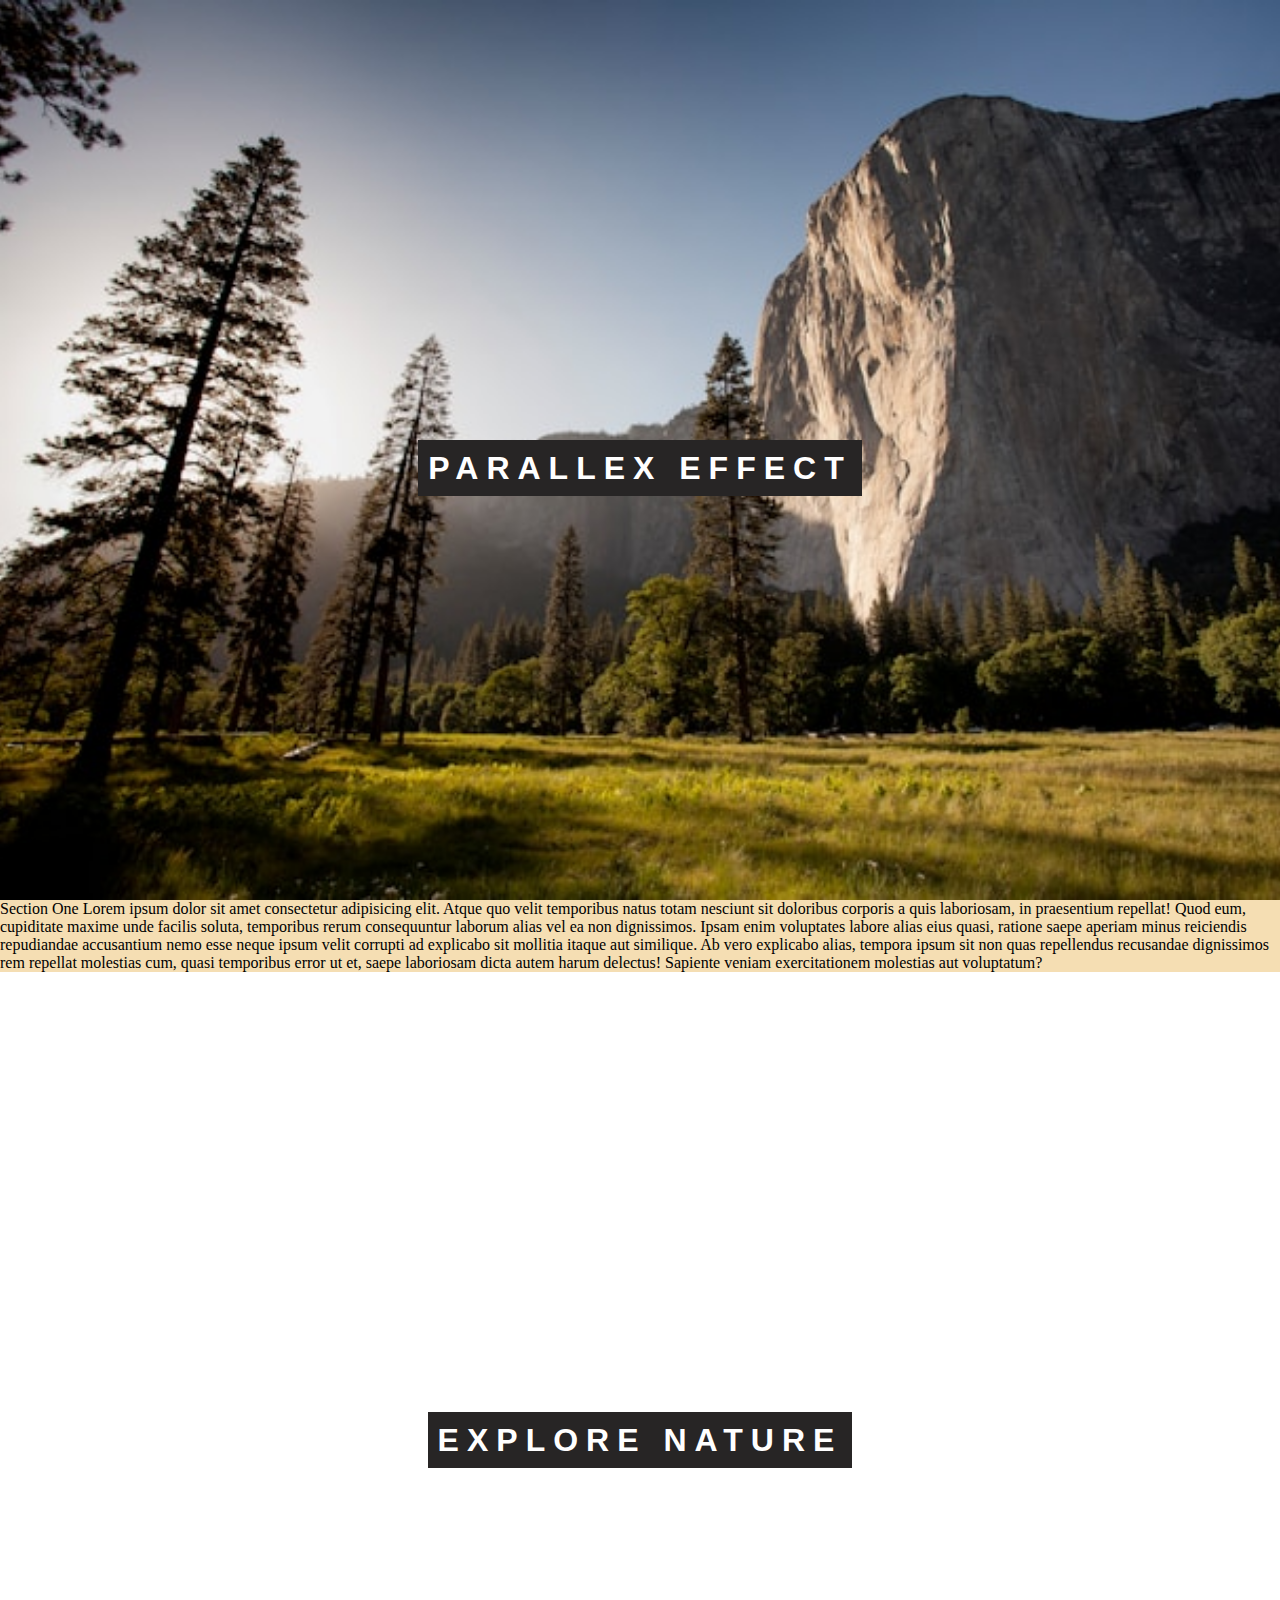
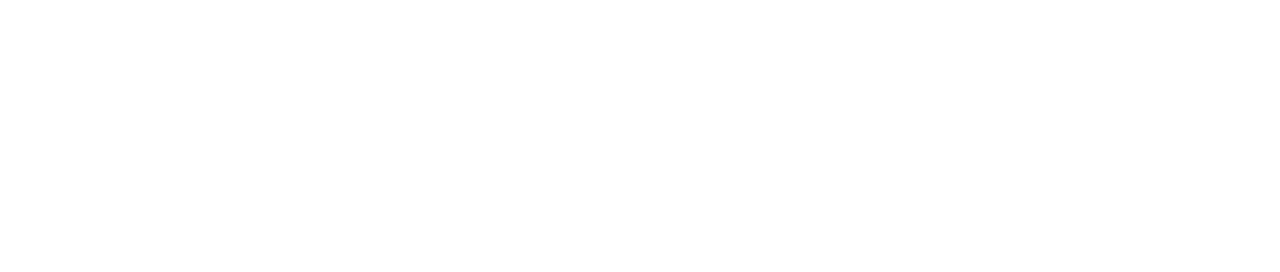
<file: index.html>
<!DOCTYPE html>
<html lang="en">
<head>
    <meta charset="UTF-8">
    <meta name="viewport" content="width=device-width, initial-scale=1.0">
    <link rel="stylesheet" type="text/css" href="./index.css">
    <title>Parallex</title>
</head>
<body>

    <div class="section1">
        <div class="text">
            <span class="span-text">PARALLEX EFFECT</span>
        </div>
    </div>

    <div class="text1">
        <span>Section One</span>
        Lorem ipsum dolor sit amet consectetur adipisicing elit. Atque quo velit temporibus natus totam nesciunt sit doloribus corporis a quis laboriosam, in praesentium repellat! Quod eum, cupiditate maxime unde facilis soluta, temporibus rerum consequuntur laborum alias vel ea non dignissimos. Ipsam enim voluptates labore alias eius quasi, ratione saepe aperiam minus reiciendis repudiandae accusantium nemo esse neque ipsum velit corrupti ad explicabo sit mollitia itaque aut similique. Ab vero explicabo alias, tempora ipsum sit non quas repellendus recusandae dignissimos rem repellat molestias cum, quasi temporibus error ut et, saepe laboriosam dicta autem harum delectus! Sapiente veniam exercitationem molestias aut voluptatum?
    </div>

    <div class="section2">
        <div class="text">
            <span class="span-text">EXPLORE NATURE</span>
        </div>
    </div>

</body>
</html>
</file>
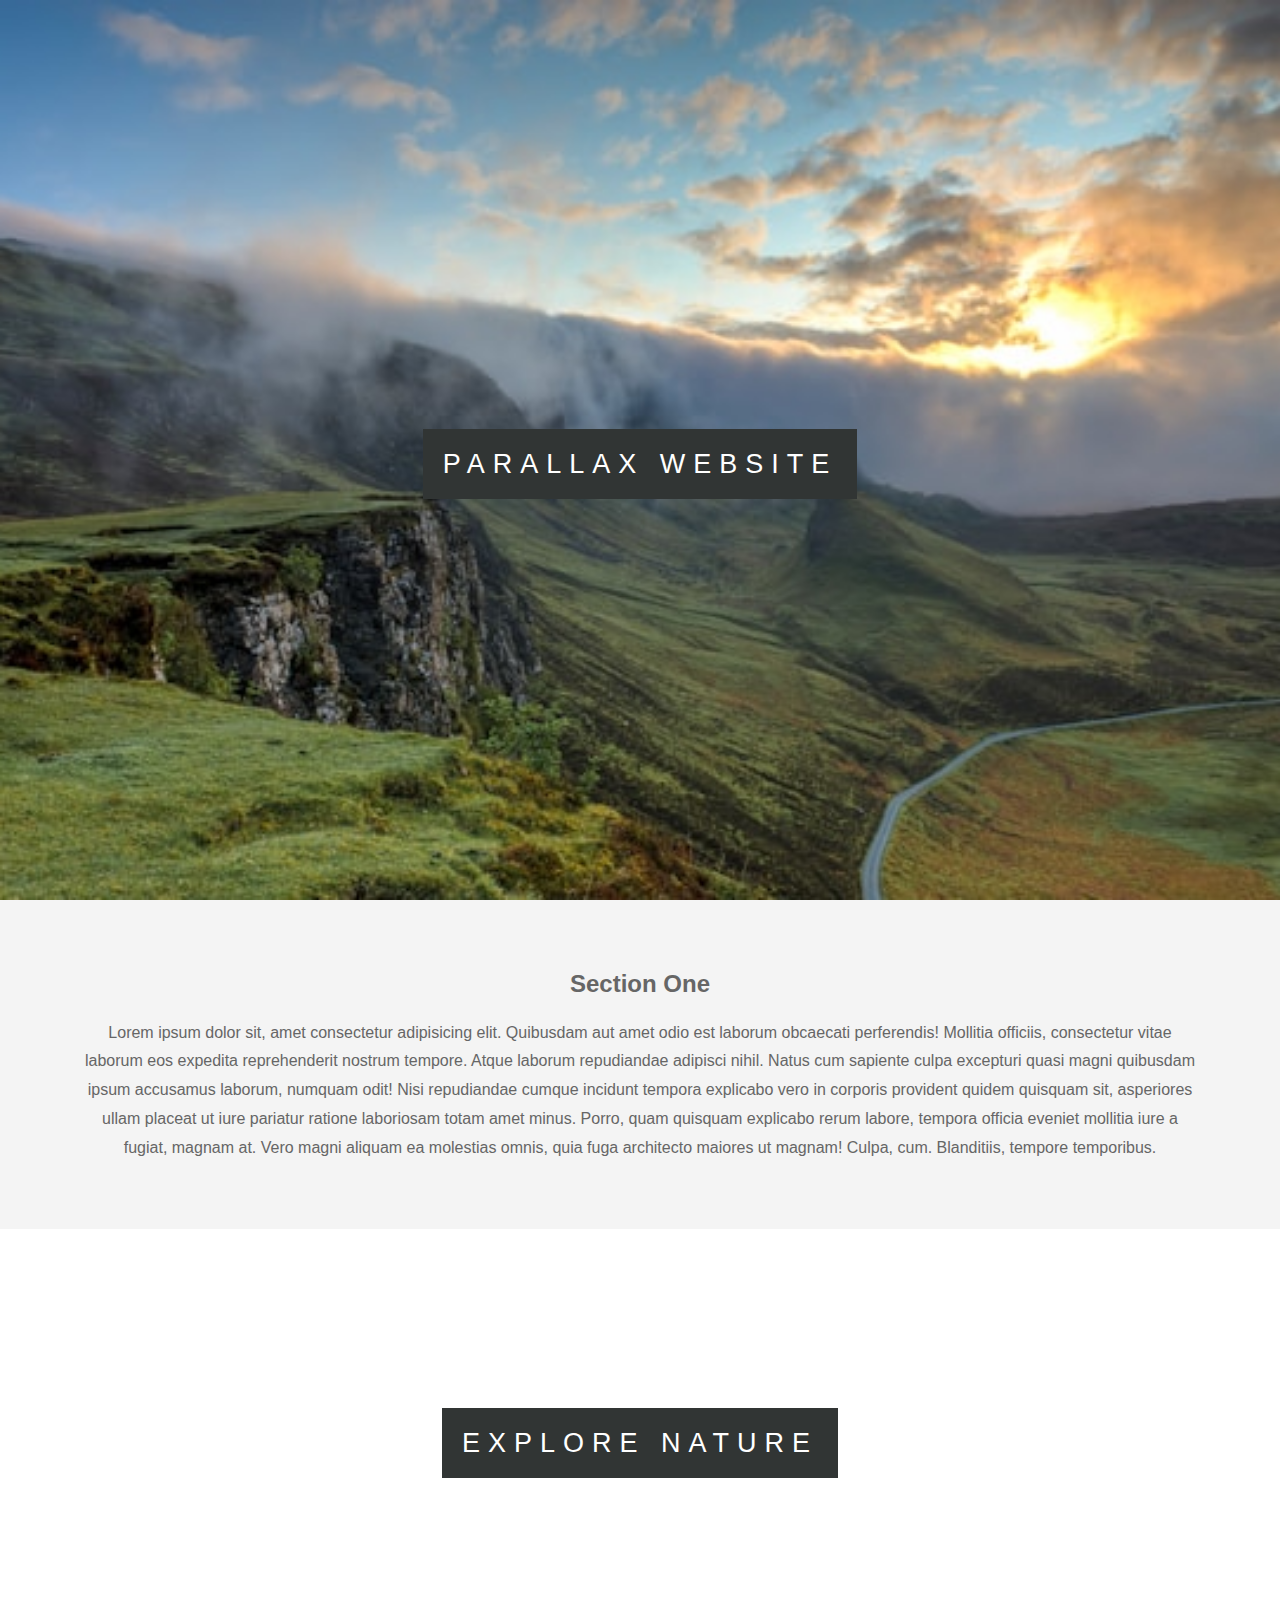
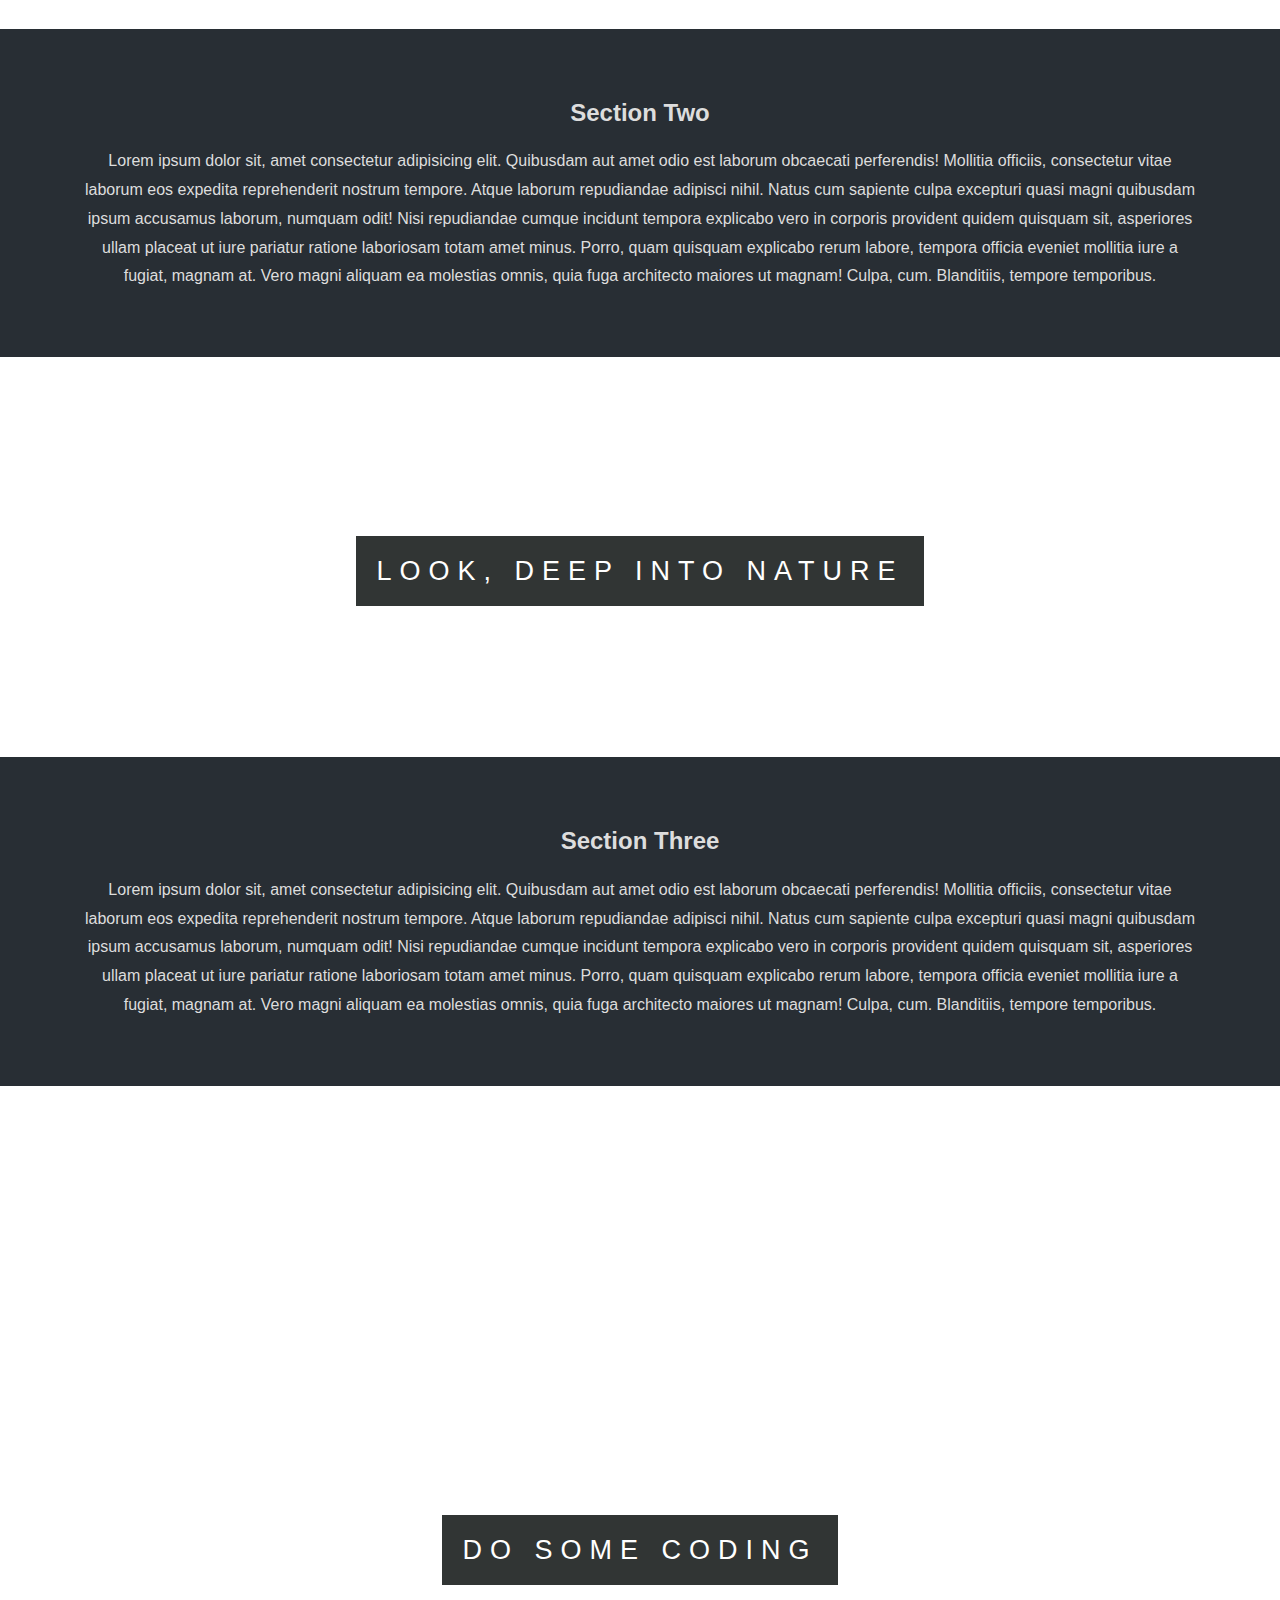
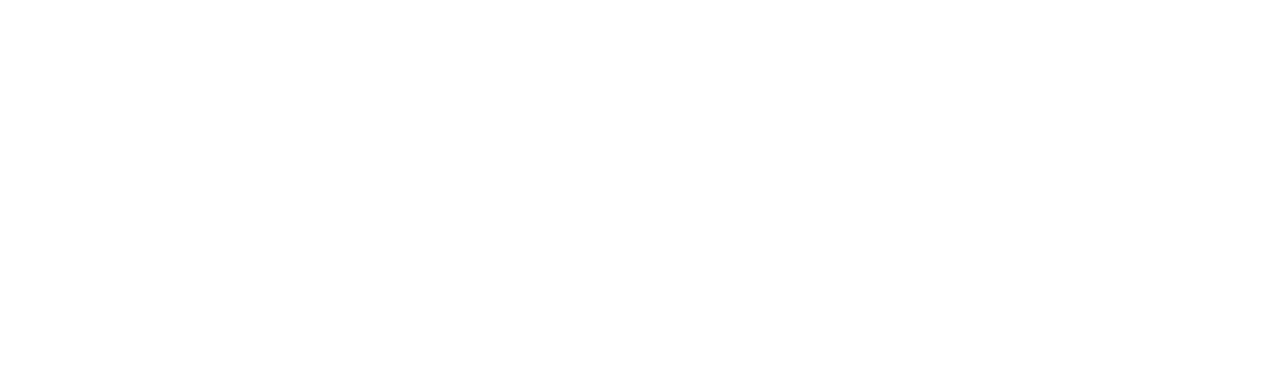
<file: home.html>
<!DOCTYPE html>
<html lang="en">
  <head>
    <!-- <meta charset="UTF-8" />
    <meta http-equiv="X-UA-Compatible" content="IE=edge" /> -->
    <meta name="viewport" content="width=device-width, initial-scale=1.0" />
    <title>Parallax Website</title>
    <link rel="stylesheet" href="style.css" />
  </head>
  <body> 
    <section class="pimg1">
      <div class="ptext">
        <span class="textBg"> Parallax Website </span>
      </div>
    </section>
    <section class="section section-light">
      <h2>Section One</h2>
      <p>
        Lorem ipsum dolor sit, amet consectetur adipisicing elit. Quibusdam aut
        amet odio est laborum obcaecati perferendis! Mollitia officiis,
        consectetur vitae laborum eos expedita reprehenderit nostrum tempore.
        Atque laborum repudiandae adipisci nihil. Natus cum sapiente culpa
        excepturi quasi magni quibusdam ipsum accusamus laborum, numquam odit!
        Nisi repudiandae cumque incidunt tempora explicabo vero in corporis
        provident quidem quisquam sit, asperiores ullam placeat ut iure pariatur
        ratione laboriosam totam amet minus. Porro, quam quisquam explicabo
        rerum labore, tempora officia eveniet mollitia iure a fugiat, magnam at.
        Vero magni aliquam ea molestias omnis, quia fuga architecto maiores ut
        magnam! Culpa, cum. Blanditiis, tempore temporibus.
      </p>
    </section>
    <section class="pimg2">
      <div class="ptext">
        <span class="textBg"> Explore Nature</span>
      </div>
    </section>
    <section class="section section-dark">
      <h2>Section Two</h2>
      <p>
        Lorem ipsum dolor sit, amet consectetur adipisicing elit. Quibusdam aut
        amet odio est laborum obcaecati perferendis! Mollitia officiis,
        consectetur vitae laborum eos expedita reprehenderit nostrum tempore.
        Atque laborum repudiandae adipisci nihil. Natus cum sapiente culpa
        excepturi quasi magni quibusdam ipsum accusamus laborum, numquam odit!
        Nisi repudiandae cumque incidunt tempora explicabo vero in corporis
        provident quidem quisquam sit, asperiores ullam placeat ut iure pariatur
        ratione laboriosam totam amet minus. Porro, quam quisquam explicabo
        rerum labore, tempora officia eveniet mollitia iure a fugiat, magnam at.
        Vero magni aliquam ea molestias omnis, quia fuga architecto maiores ut
        magnam! Culpa, cum. Blanditiis, tempore temporibus.
      </p>
    </section>
    <section class="pimg3">
      <div class="ptext">
        <span class="textBg"> LOOK, DEEP INTO NATURE</span>
      </div>
    </section>
    <section class="section section-dark">
      <h2>Section Three</h2>
      <p>
        Lorem ipsum dolor sit, amet consectetur adipisicing elit. Quibusdam aut
        amet odio est laborum obcaecati perferendis! Mollitia officiis,
        consectetur vitae laborum eos expedita reprehenderit nostrum tempore.
        Atque laborum repudiandae adipisci nihil. Natus cum sapiente culpa
        excepturi quasi magni quibusdam ipsum accusamus laborum, numquam odit!
        Nisi repudiandae cumque incidunt tempora explicabo vero in corporis
        provident quidem quisquam sit, asperiores ullam placeat ut iure pariatur
        ratione laboriosam totam amet minus. Porro, quam quisquam explicabo
        rerum labore, tempora officia eveniet mollitia iure a fugiat, magnam at.
        Vero magni aliquam ea molestias omnis, quia fuga architecto maiores ut
        magnam! Culpa, cum. Blanditiis, tempore temporibus.
      </p>
    </section>
    <section class="pimg1">
      <div class="ptext">
        <span class="textBg"> Do Some Coding </span>
      </div>
    </section>
  </body>
</html>
</file>
<file: index.css>
html,
body {
  height: 100%;
  margin: 0;
  /* font-size: 16px;
  font-family: "Lato", sans-serif;
  font-weight: 400;
  line-height: 1.8em;
  color: #666; */
}

.section1
{
    background-image: url(./images/img3.jpg);
    min-height: 100%;
}

.section2
{
    background-image: url(./images/img2.jpg);
    min-height: 100%;
}

.section1,
.section2,
.section3 {
    position: relative;
    background-position: center;
    background-size: cover;
    background-repeat: no-repeat;
    background-attachment: fixed;
}

.text
{
    top: 50%;
    position: absolute;
    font-family: Arial, Helvetica, sans-serif;
    font-weight: 700;
    font-size: 32px;
    letter-spacing: 8px;
    color: white;
    width: 100%;
    text-align: center;
}

.span-text
{
    padding: 10px;
    background-color:rgb(39, 37, 37);
}

.text1
{
    width: 100%;
    background-color: wheat;
}
</file>
<file: style.css>
html,
body {
  height: 100%;
  margin: 0;
  font-size: 16px;
  font-family: "Lato", sans-serif;
  font-weight: 400;
  line-height: 1.8em;
  color: #666;
}
.pimg1 {
  background-image: url(./images/img2.jpg);
  min-height: 100%;
}
.pimg2 {
  background-image: url(./images/img1.jpg);
  min-height: 400px;
}
.pimg3 {
  background-image: url(./images/img3.jpg);
  min-height: 400px;
}
.pimg1,
.pimg2,
.pimg3 {
  position: relative;
  background-position: center;
  background-size: cover;
  background-repeat: no-repeat;
  background-attachment: fixed;
}

.ptext {
  position: absolute;
  top: 50%;
  width: 100%;
  text-align: center;
  color: black;
  font-size: 27px;
  letter-spacing: 8px;
  text-transform: uppercase;
}
.textBg {
  background: #313534;
  color: #fff;
  padding: 20px;
}

.section {
  padding: 50px 80px;
  text-align: center;
}
.section-light {
  background-color: #f4f4f4;
  color: #666;
}
.section-dark {
  background-color: #282e34;
  color: #ddd;
}
</file>
